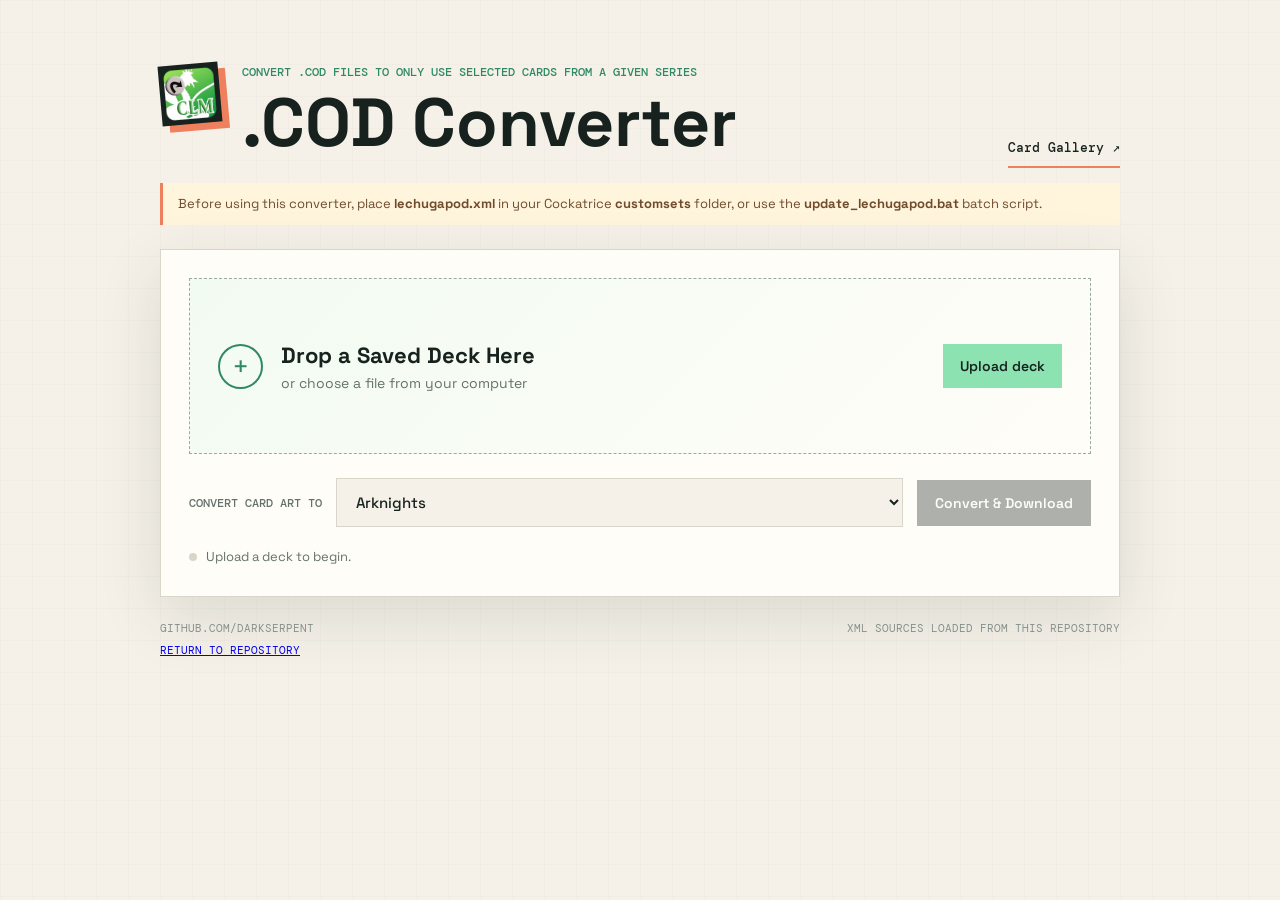
<file: site/index.html>
<!doctype html>
<html lang="en">
<head>
  <meta charset="utf-8">
  <meta name="viewport" content="width=device-width, initial-scale=1">
  <title>CLM Deck Converter</title>
  <meta name="description" content="Convert Cockatrice .cod decks to use alternate card arts from your selected series.">
  <meta property="og:type" content="website">
  <meta property="og:title" content="CLM Deck Converter">
  <meta property="og:description" content="Convert Cockatrice .cod decks to use alternate card arts from your selected series.">
  <meta property="og:image" content="https://raw.githubusercontent.com/DarkSerpent/LechugaPod/main/site/site-assets/clm_deck_converter.png">
  <meta property="og:image:alt" content="CLM Deck Converter">
  <meta name="twitter:card" content="summary">
  <meta name="twitter:title" content="CLM Deck Converter">
  <meta name="twitter:description" content="Convert Cockatrice .cod decks to use alternate card arts from your selected series.">
  <meta name="twitter:image" content="https://raw.githubusercontent.com/DarkSerpent/LechugaPod/main/site/site-assets/clm_deck_converter.png">
  <meta name="twitter:image:alt" content="CLM Deck Converter">
  <link rel="stylesheet" href="styles.css">
  <link rel="icon" href="site-assets/favicon.ico" sizes="any">
  <link rel="icon" type="image/png" sizes="32x32" href="site-assets/favicon-32x32.png">
  <link rel="icon" type="image/png" sizes="16x16" href="site-assets/favicon-16x16.png">
  <link rel="apple-touch-icon" sizes="180x180" href="site-assets/apple-touch-icon.png">
  <link rel="icon" type="image/png" sizes="192x192" href="site-assets/android-chrome-192x192.png">
  <link rel="icon" type="image/png" sizes="512x512" href="site-assets/android-chrome-512x512.png">
</head>
<body>
  <main class="shell">
    <header class="masthead">
      <div class="brand-mark" aria-hidden="true"><img src="site-assets/clm_deck_converter.png" width=50px></div>
      <div>
        <p class="eyebrow">Convert .cod files to only use selected cards from a given series</p>
        <h1>.COD Converter</h1>
      </div>
      <a class="back-link" href="cards.html">Card Gallery <span aria-hidden="true">↗</span></a>
    </header>
    <div class="setup-notice" role="note">Before using this converter, place <strong>lechugapod.xml</strong> in your Cockatrice <strong>customsets</strong> folder, or use the <strong>update_lechugapod.bat</strong> batch script.</div>

    <section class="workspace" aria-label="Deck conversion workspace">
      <div class="drop-zone" id="dropZone" tabindex="0">
        <div class="drop-icon" aria-hidden="true">+</div>
        <div>
          <h2 id="fileTitle">Drop a Saved Deck Here</h2>
          <p id="fileHint">or choose a file from your computer</p>
        </div>
        <button class="upload-button" id="uploadButton" type="button">Upload deck</button>
        <input id="fileInput" type="file" accept=".cod,application/xml,text/xml" hidden>
      </div>

      <div class="controls">
        <label for="seriesSelect">Convert card art to</label>
        <select id="seriesSelect">
          <option value="Arknights">Arknights</option>
          <option value="AzurLane">Azur Lane</option>
          <option value="BlueArchive">Blue Archive</option>
          <option value="Fate">Fate Grand Order</option>
          <option value="KingdomHearts">Kingdom Hearts</option>
          <option value="MAWS">My Adventures with Superman</option>
          <option value="Honkai">Honkai: Star Rail</option>
          <option value="ReZero">Re:Zero</option>
          <option value="Shakugan">Shakugan no Shana</option>
          <option value="Shadowverse">Shadowverse: Worlds Beyond</option>
          <option value="Touhou">Touhou Project</option>
          <option value="ZZZ">Zenless Zone Zero</option>
          <option value="OldSchool">Old School</option>
        </select>
        <button class="convert-button" id="convertButton" type="button" disabled>Convert & Download</button>
      </div>

      <div class="status" id="status" role="status" aria-live="polite">
        <span class="status-dot"></span>
        <span id="statusText">Upload a deck to begin.</span>
      </div>
    </section>

    <section class="summary" id="summary" hidden>
      <div>
        <p class="eyebrow">Conversion Report</p>
        <h2 id="summaryTitle">Ready to Convert!</h2>
      </div>
      <div class="stats">
        <div><strong id="proxyCount">0</strong><span id="proxyLabel">proxies updated</span></div>
        <div><strong id="fallbackCount">0</strong><span>fallback printings</span></div>
        <div><strong id="untouchedCount">0</strong><span>cards untouched</span></div>
      </div>
      <ul class="details" id="details"></ul>
    </section>

    <footer>
      <span>github.com/darkSerpent</span>
      <span>XML sources loaded from this repository</span>
    </footer>
    <footer>
      <span><a href="https://github.com/DarkSerpent/LechugaPod" style="position: relative; top: -16px;">Return to repository</a></span>
    </footer>
  </main>
  <script src="app.js"></script>
</body>
</html>
</file>
<file: site/styles.css>
@import url('https://fonts.googleapis.com/css2?family=DM+Mono:wght@400;500&family=Space+Grotesk:wght@400;500;600;700&display=swap');

:root {
  --ink: #17221e;
  --muted: #64726c;
  --paper: #f5f1e8;
  --panel: #fffdf8;
  --line: #d8d5c9;
  --mint: #8de2b2;
  --mint-deep: #2f8a63;
  --orange: #ef805d;
  --shadow: 0 20px 60px rgba(38, 53, 45, .12);
}

* { box-sizing: border-box; }

body {
  margin: 0;
  min-width: 320px;
  color: var(--ink);
  background: var(--paper);
  font-family: 'Space Grotesk', sans-serif;
}

body::before {
  content: '';
  position: fixed;
  inset: 0;
  pointer-events: none;
  opacity: .45;
  background-image: linear-gradient(rgba(23,34,30,.035) 1px, transparent 1px), linear-gradient(90deg, rgba(23,34,30,.035) 1px, transparent 1px);
  background-size: 32px 32px;
}

.shell { width: min(960px, calc(100% - 40px)); margin: 0 auto; padding: 64px 0 30px; position: relative; }
.masthead { display: flex; gap: 22px; align-items: flex-start; margin-bottom: 15px; }
.masthead .back-link { align-self: flex-end; margin-left: auto; }
.brand-mark { width: 60px; height: 60px; display: grid; place-items: center; flex: none; background: var(--ink); color: var(--mint); font: 500 17px 'DM Mono', monospace; letter-spacing: 0; transform: rotate(-5deg); box-shadow: 7px 7px 0 var(--orange); }
.eyebrow { margin: 0 0 10px; color: var(--mint-deep); font: 500 12px 'DM Mono', monospace; letter-spacing: 0; text-transform: uppercase; }
h1, h2, p { margin-top: 0; }
h1 { margin-bottom: 11px; font-size: clamp(38px, 6vw, 68px); line-height: .98; letter-spacing: 0; }
.intro { max-width: 510px; margin-bottom: 0; color: var(--muted); font-size: 17px; line-height: 1.55; }
.setup-notice { width: 100%; margin: 0 auto 24px; padding: 12px 15px; color: #704b2c; background: #fff4dc; border-left: 3px solid var(--orange); font-size: 13px; line-height: 1.45; }
.workspace { padding: 28px; background: var(--panel); border: 1px solid var(--line); box-shadow: var(--shadow); }
.drop-zone { min-height: 176px; display: flex; align-items: center; gap: 18px; padding: 28px; border: 1px dashed #9baaa1; background: linear-gradient(135deg, #f2fbf2, #fffdf8); transition: border-color .2s, background .2s, transform .2s; }
.drop-zone.is-dragging { border-color: var(--mint-deep); background: #e7f8e9; transform: translateY(-2px); }
.drop-icon { width: 45px; height: 45px; display: grid; place-items: center; flex: none; color: var(--mint-deep); border: 2px solid var(--mint-deep); border-radius: 50%; font-size: 28px; line-height: 1; }
.drop-zone h2 { margin: 0 0 5px; font-size: 22px; letter-spacing: 0; }
.drop-zone p { margin: 0; color: var(--muted); font-size: 14px; }
.upload-button, .convert-button { border: 0; cursor: pointer; font: 600 14px 'Space Grotesk', sans-serif; letter-spacing: 0; transition: transform .2s, opacity .2s, background .2s; }
.upload-button { margin-left: auto; padding: 13px 17px; color: var(--ink); background: var(--mint); }
.upload-button:hover, .convert-button:hover:not(:disabled) { transform: translateY(-2px); }
.controls { display: grid; grid-template-columns: auto minmax(220px, 1fr) auto; align-items: center; gap: 14px; padding: 24px 0 18px; }
.controls label { color: var(--muted); font: 500 12px 'DM Mono', monospace; text-transform: uppercase; }
select { width: 100%; padding: 13px 15px; color: var(--ink); background: var(--paper); border: 1px solid var(--line); font: 500 15px 'Space Grotesk', sans-serif; }
.convert-button { padding: 14px 18px; color: var(--panel); background: var(--ink); }
.convert-button:disabled { cursor: not-allowed; opacity: .35; }
.status { display: flex; align-items: center; gap: 9px; min-height: 23px; color: var(--muted); font-size: 13px; }
.status-dot { width: 8px; height: 8px; flex: none; border-radius: 50%; background: var(--line); }
.status.is-ready .status-dot { background: var(--mint-deep); }
.status.is-error .status-dot { background: var(--orange); }
.summary { margin-top: 28px; padding: 28px; background: var(--ink); color: var(--panel); box-shadow: var(--shadow); animation: rise .45s ease both; }
.summary h2 { margin-bottom: 0; font-size: 28px; letter-spacing: 0; }
.stats { display: grid; grid-template-columns: repeat(3, 1fr); margin: 25px 0; background: var(--ink); }
.stats div { padding: 17px; background: var(--ink); }
.stats div + div { border-left: 1px solid rgba(255,255,255,.14); }
.stats strong { display: block; color: var(--mint); font: 500 28px 'DM Mono', monospace; }
.stats span { color: #bdc9c1; font-size: 12px; }
.details { display: grid; gap: 7px; margin: 0; padding: 0; list-style: none; color: #d5ddd8; font-size: 13px; }
.details li { padding-left: 15px; border-left: 2px solid var(--orange); }
footer { display: flex; justify-content: space-between; padding-top: 24px; color: #87918b; font: 11px 'DM Mono', monospace; text-transform: uppercase; }
@keyframes rise { from { opacity: 0; transform: translateY(10px); } to { opacity: 1; transform: translateY(0); } }

.cards-page { min-height: 100vh; }
.cards-shell { width: min(1320px, calc(100% - 48px)); margin: 0 auto; padding: 58px 0 30px; position: relative; }
.cards-header { display: flex; justify-content: space-between; align-items: end; gap: 30px; margin-bottom: 34px; }
.cards-heading { display: flex; align-items: flex-start; gap: 22px; }
.cards-header h1 { margin-bottom: 10px; }
.cards-intro { margin: 0; color: var(--muted); font-size: 16px; }
.back-link { padding: 10px 0; color: var(--ink); border-bottom: 2px solid var(--orange); font: 500 13px 'DM Mono', monospace; text-decoration: none; white-space: nowrap; }
.gallery-controls { display: grid; gap: 22px; margin-bottom: 30px; padding: 24px; background: var(--panel); border: 1px solid var(--line); box-shadow: var(--shadow); }
.search-box { display: flex; align-items: center; gap: 12px; padding: 0 15px; background: var(--paper); border: 1px solid var(--line); }
.search-box input { width: 100%; padding: 15px 0; color: var(--ink); background: transparent; border: 0; outline: 0; font: 15px 'Space Grotesk', sans-serif; }
.search-icon { width: 15px; height: 15px; flex: none; border: 2px solid var(--mint-deep); border-radius: 50%; position: relative; }
.search-icon::after { content: ''; width: 7px; height: 2px; position: absolute; right: -6px; bottom: -3px; background: var(--mint-deep); transform: rotate(45deg); }
.filter-group { display: grid; gap: 10px; }
.filter-label { margin: 0; color: var(--muted); font: 500 11px 'DM Mono', monospace; text-transform: uppercase; }
.filter-tabs { display: flex; flex-wrap: wrap; gap: 8px; }
.oc-toggle { display: flex; align-items: center; gap: 8px; margin-top: 3px; color: var(--muted); font-size: 13px; cursor: pointer; }
.oc-toggle input { width: 15px; height: 15px; margin: 0; accent-color: var(--mint-deep); }
.filter-tab { padding: 9px 13px; color: var(--ink); background: transparent; border: 1px solid var(--line); cursor: pointer; font: 500 13px 'Space Grotesk', sans-serif; transition: .2s ease; }
.filter-tab:hover { border-color: var(--mint-deep); transform: translateY(-1px); }
.filter-tab.is-active { color: var(--panel); background: var(--ink); border-color: var(--ink); }
.gallery-status { display: flex; align-items: baseline; justify-content: space-between; gap: 16px; margin-bottom: 16px; }
.gallery-status h2 { margin: 0; font-size: 28px; }
.gallery-status-controls { display: flex; align-items: center; gap: 18px; }
.gallery-status span { color: var(--muted); font: 12px 'DM Mono', monospace; }
.sort-control { display: flex; align-items: center; gap: 9px; color: var(--muted); font: 500 11px 'DM Mono', monospace; text-transform: uppercase; }
.sort-control select { width: auto; min-width: 145px; padding: 9px 28px 9px 10px; font: 500 12px 'Space Grotesk', sans-serif; }
.card-grid { display: grid; grid-template-columns: repeat(auto-fill, minmax(145px, 1fr)); gap: 22px 15px; }
.card-tile { animation: rise .4s ease both; animation-delay: calc(var(--card-index) * 25ms); }
.card-button { display: grid; width: 100%; gap: 8px; padding: 0; color: var(--ink); background: transparent; border: 0; cursor: pointer; text-align: left; }
.card-image-wrap { display: grid; aspect-ratio: 63 / 88; place-items: center; position: relative; overflow: hidden; background: #d8d5c9; box-shadow: 0 7px 14px rgba(38, 53, 45, .13); transition: transform .2s ease, box-shadow .2s ease; }
.card-button:hover .card-image-wrap, .card-button:focus-visible .card-image-wrap { transform: translateY(-5px) scale(1.035); box-shadow: 0 15px 24px rgba(38, 53, 45, .22); }
.card-image-wrap img { width: 100%; height: 100%; display: block; object-fit: cover; opacity: 0; transition: opacity .2s ease; }
.card-image-wrap.is-loaded img { opacity: 1; }
.image-spinner { width: 25px; height: 25px; position: absolute; border: 3px solid rgba(47, 138, 99, .2); border-top-color: var(--mint-deep); border-radius: 50%; animation: spin .8s linear infinite; }
.card-image-wrap.is-loaded .image-spinner { display: none; }
.zoom-icon { width: 34px; height: 34px; display: grid; place-items: center; position: absolute; right: 9px; bottom: 9px; color: var(--ink); background: var(--mint); border-radius: 50%; opacity: 0; transform: scale(.7); transition: .2s ease; }
.zoom-icon::before { content: ''; width: 11px; height: 11px; border: 2px solid var(--ink); border-radius: 50%; }
.zoom-icon::after { content: ''; width: 8px; height: 2px; position: absolute; right: 7px; bottom: 8px; background: var(--ink); transform: rotate(45deg); }
.card-button:hover .zoom-icon, .card-button:focus-visible .zoom-icon { opacity: 1; transform: scale(1); }
.card-name { overflow: hidden; font-size: 13px; font-weight: 600; text-overflow: ellipsis; white-space: nowrap; }
.card-series { overflow: hidden; color: var(--muted); font: 10px 'DM Mono', monospace; text-overflow: ellipsis; white-space: nowrap; }
.empty-state { padding: 50px 0; color: var(--muted); text-align: center; }
.card-modal { width: min(92vw, 580px); max-height: 94vh; padding: 18px; color: var(--panel); background: var(--ink); border: 0; box-shadow: 0 24px 80px rgba(0, 0, 0, .35); }
.card-modal::backdrop { background: rgba(23, 34, 30, .82); backdrop-filter: blur(4px); }
.card-modal > #modalImage { display: block; width: 100%; max-height: 82vh; aspect-ratio: 63 / 88; object-fit: contain; opacity: 0; transition: opacity .2s ease; }
.card-modal > #modalImage.is-loaded { opacity: 1; }
.card-modal:not(.is-image-loaded)::after { content: ''; width: 28px; height: 28px; position: absolute; top: 50%; left: 50%; border: 3px solid rgba(141, 226, 178, .25); border-top-color: var(--mint); border-radius: 50%; animation: spin .8s linear infinite; }
.card-modal p { margin: 12px 0 0; color: #bdc9c1; font: 12px 'DM Mono', monospace; }
.card-modal a { color: var(--mint); }
.scryfall-favicon { width: 16px; height: 16px; display: inline-block; max-height: none; margin-right: 6px; vertical-align: -3px; object-fit: contain; opacity: 1; }
.modal-close { width: 36px; height: 36px; display: grid; place-items: center; position: absolute; top: 10px; right: 10px; color: var(--ink); background: var(--mint); border: 0; border-radius: 50%; cursor: pointer; font-size: 25px; line-height: 1; }
.visually-hidden { width: 1px; height: 1px; position: absolute; overflow: hidden; clip: rect(0 0 0 0); white-space: nowrap; }
@keyframes spin { to { transform: rotate(360deg); } }
@media (max-width: 680px) {
  .shell { width: min(100% - 24px, 960px); padding-top: 34px; }
  .masthead { flex-wrap: wrap; margin-bottom: 30px; }
  .brand-mark { width: 48px; height: 48px; font-size: 14px; box-shadow: 5px 5px 0 var(--orange); }
  .intro { font-size: 15px; }
  .workspace, .summary { padding: 18px; }
  .drop-zone { min-height: 210px; flex-wrap: wrap; padding: 20px; }
  .upload-button { width: 100%; margin-left: 0; }
  .controls { grid-template-columns: 1fr; gap: 9px; }
  .convert-button { width: 100%; }
  .stats { grid-template-columns: 1fr; }
  .stats div + div { border-top: 1px solid rgba(255,255,255,.14); border-left: 0; }
  footer { flex-direction: column; gap: 8px; }
  .cards-shell { width: min(100% - 24px, 1320px); padding-top: 34px; }
  .cards-header { align-items: flex-start; flex-direction: column; gap: 20px; }
  .cards-heading { gap: 14px; }
  .gallery-controls { padding: 18px; }
  .card-grid { grid-template-columns: repeat(2, minmax(0, 1fr)); gap: 18px 12px; }
  .gallery-status h2 { font-size: 23px; }
  .gallery-status { align-items: flex-start; flex-direction: column; }
  .gallery-status-controls { justify-content: space-between; width: 100%; }
}
</file>
